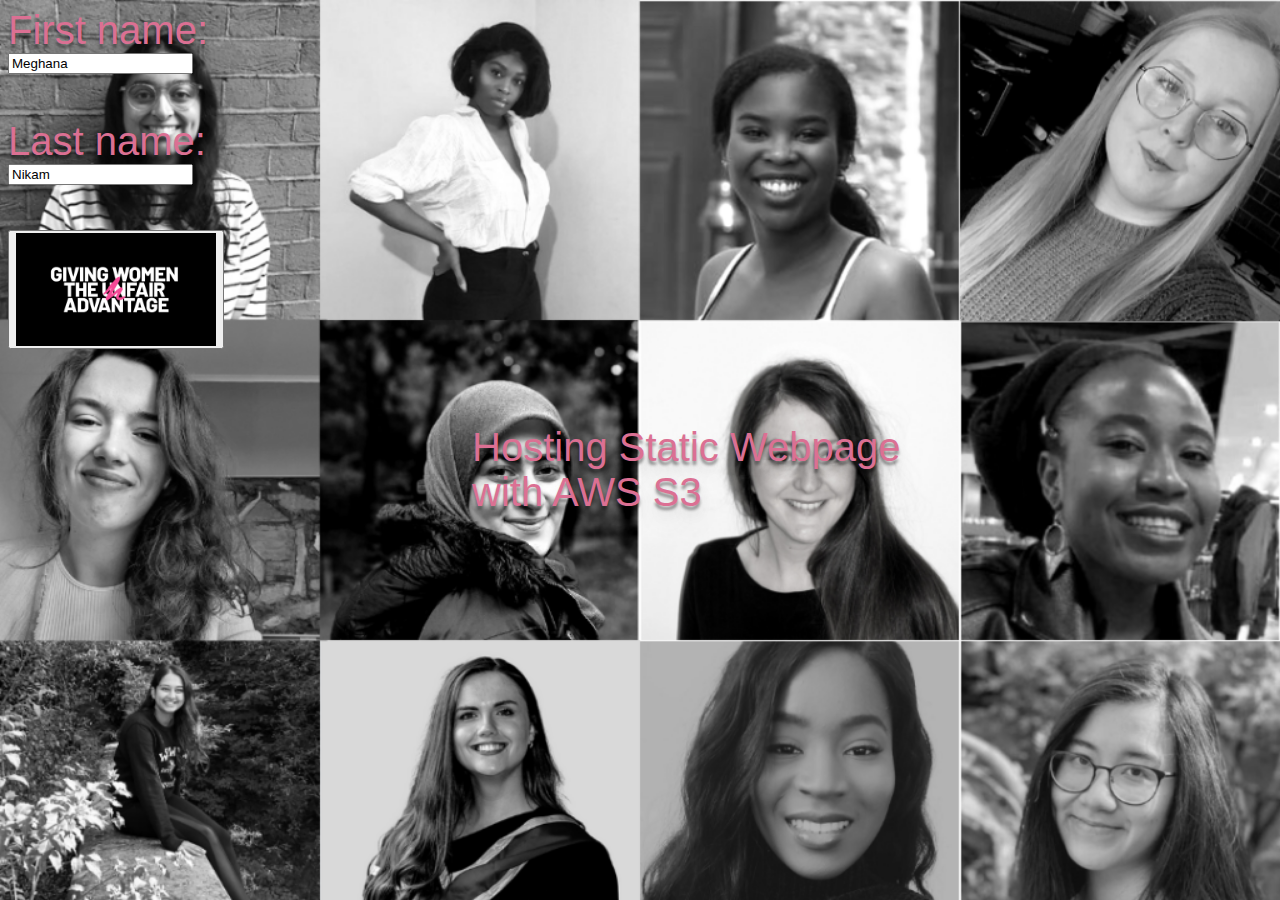
<file: static-webpage/index.html>
<html>
	<head>
		<link rel="stylesheet" href="./css/styles.css">
		<title>CFG Static Website</title>
	</head>
	
	<body>
	   <form action="" class="name">
			First name:<br>
			<input  type="text" value="Meghana"><br><br>
			Last name:<br>
			<input  type="text" value="Nikam"><br><br>
		 
	    <button type="submit" width="200px">
			<img src="./images/cfg-image.png" alt="Giving Women The Fair Advantage" width="200px">
		</button>
		
		<div class='fullscreenDiv'>
			<div class="center">Hosting Static Webpage with AWS S3</div>
		</div>
	</body>
</html>
</file>
<file: static-webpage/css/styles.css>
body {
  background-image: url(../images/cfg1.png);
  background-repeat: no-repeat;
  background-size: cover;
}

img {
  display: block;
  margin-left: auto;
  margin-right: auto;
}
	  
.name {
	font-style: bold;
	font-size: 40px;
	font-family: Roboto, Arial, Calibri;
	color: palevioletred;
	text-shadow: 0px 4px 3px rgba(0,0,0,0.4),
		 0px 8px 13px rgba(0,0,0,0.1),
		 0px 18px 23px rgba(0,0,0,0.1);
}
.center {
    position: absolute;
    width: 500px;
    height: 100px;
    top: 50%;
    left: 40%;
    margin-left: -40px; 
    margin-top: -25px; 
}​
</file>
